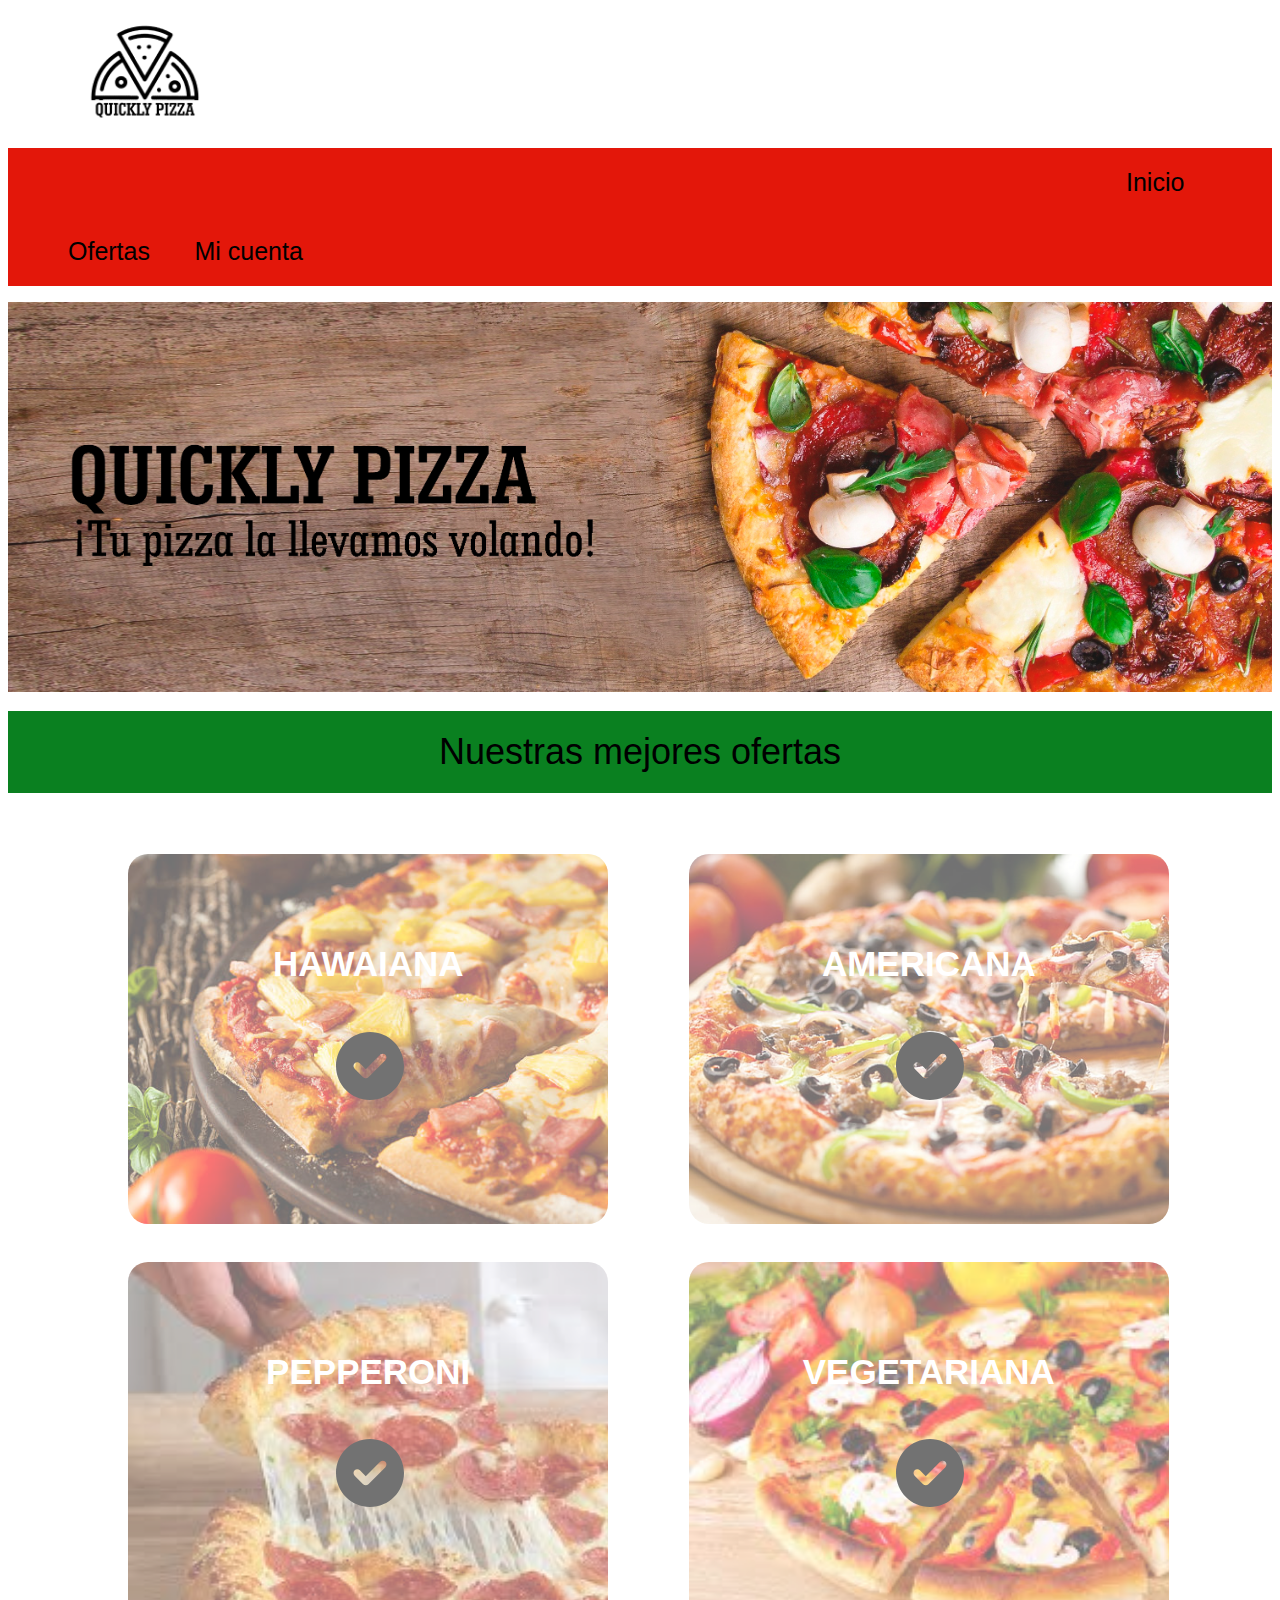
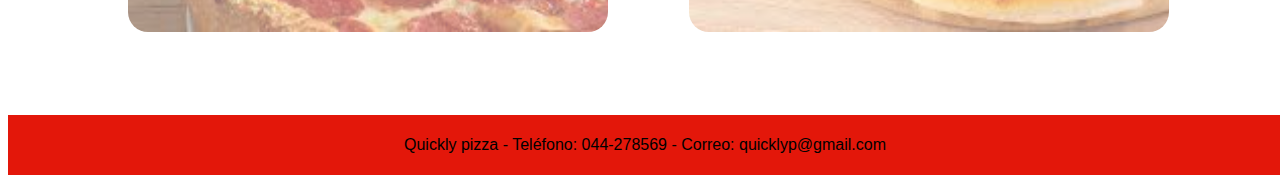
<file: index.html>
<!DOCTYPE html>
<html lang="en">
<head>
  <meta charset="UTF-8">
  <meta name="viewport" content="width=device-width, initial-scale=1.0">
  <title>Quickly pizza</title>
  <link rel="stylesheet" href="style.css" />
</head>

<body>
  <header>
    <img id="logo" src="imágenes/logo.png" alt="logo">
  </header>
  <nav>
    <ul class="menu">
      <li><a href="#" id="inicio"> Inicio </a></li>
      <li><a href="#"> Ofertas </a></li>
      <li><a href="#"> Mi cuenta </a></li>
      </ul>
  </nav>

  <div id="div1" style="display:block;">
    <div class="portada">
    <img src="imágenes/portada.jpg" alt="portada">
    </div>
    <p id="entrada">Nuestras mejores ofertas</p>
    <div id="divHawaiana">
      <h3>HAWAIANA</h3>
      <button class="btnHamburguesa" id="btnHawaiana"><svg aria-hidden="true" focusable="false" data-prefix="fas" data-icon="circle-check" class="svg-inline--fa fa-circle-check" role="img" xmlns="http://www.w3.org/2000/svg" viewBox="0 0 512 512"><path fill="currentColor" d="M256 0C114.6 0 0 114.6 0 256s114.6 256 256 256s256-114.6 256-256S397.4 0 256 0zM371.8 211.8l-128 128C238.3 345.3 231.2 348 224 348s-14.34-2.719-19.81-8.188l-64-64c-10.91-10.94-10.91-28.69 0-39.63c10.94-10.94 28.69-10.94 39.63 0L224 280.4l108.2-108.2c10.94-10.94 28.69-10.94 39.63 0C382.7 183.1 382.7 200.9 371.8 211.8z"></path></svg></button>
      
    </div>

    <div id="divAmericana">
      <h3>AMERICANA</h3>
      <button class="btnHamburguesa" id="btnAmericana"><svg aria-hidden="true" focusable="false" data-prefix="fas" data-icon="circle-check" class="svg-inline--fa fa-circle-check" role="img" xmlns="http://www.w3.org/2000/svg" viewBox="0 0 512 512"><path fill="currentColor" d="M256 0C114.6 0 0 114.6 0 256s114.6 256 256 256s256-114.6 256-256S397.4 0 256 0zM371.8 211.8l-128 128C238.3 345.3 231.2 348 224 348s-14.34-2.719-19.81-8.188l-64-64c-10.91-10.94-10.91-28.69 0-39.63c10.94-10.94 28.69-10.94 39.63 0L224 280.4l108.2-108.2c10.94-10.94 28.69-10.94 39.63 0C382.7 183.1 382.7 200.9 371.8 211.8z"></path></svg></button>
    </div>

    <div id="divPepperoni">
      <h3>PEPPERONI</h3>
      <button class="btnHamburguesa" id="btnPepperoni"><svg aria-hidden="true" focusable="false" data-prefix="fas" data-icon="circle-check" class="svg-inline--fa fa-circle-check" role="img" xmlns="http://www.w3.org/2000/svg" viewBox="0 0 512 512"><path fill="currentColor" d="M256 0C114.6 0 0 114.6 0 256s114.6 256 256 256s256-114.6 256-256S397.4 0 256 0zM371.8 211.8l-128 128C238.3 345.3 231.2 348 224 348s-14.34-2.719-19.81-8.188l-64-64c-10.91-10.94-10.91-28.69 0-39.63c10.94-10.94 28.69-10.94 39.63 0L224 280.4l108.2-108.2c10.94-10.94 28.69-10.94 39.63 0C382.7 183.1 382.7 200.9 371.8 211.8z"></path></svg></button>
    </div>

    <div id="divVegetariana">
      <h3>VEGETARIANA</h3>
      <button class="btnHamburguesa" id="btnVegetariana"><svg aria-hidden="true" focusable="false" data-prefix="fas" data-icon="circle-check" class="svg-inline--fa fa-circle-check" role="img" xmlns="http://www.w3.org/2000/svg" viewBox="0 0 512 512"><path fill="currentColor" d="M256 0C114.6 0 0 114.6 0 256s114.6 256 256 256s256-114.6 256-256S397.4 0 256 0zM371.8 211.8l-128 128C238.3 345.3 231.2 348 224 348s-14.34-2.719-19.81-8.188l-64-64c-10.91-10.94-10.91-28.69 0-39.63c10.94-10.94 28.69-10.94 39.63 0L224 280.4l108.2-108.2c10.94-10.94 28.69-10.94 39.63 0C382.7 183.1 382.7 200.9 371.8 211.8z"></path></svg></button>
    </div>
  </div>

  <div id="div2" style="display: none;">
    <p class="bajada"></p>
    <p id="gracias1">¡Gracias por elegir nuestras pizzas!</p>
    <img id="gracias2" src="imágenes/gracias.gif" alt="gracias">
    <p id="gracias3">Primero, ingresa el número de tu tarjeta para validarla:</p>
    <input placeholder="Número de tarjeta" id="numeros" type="numbers" minlength="13" maxlength="16" autocomplete="off">
    <input id="btnValidar" type="submit" value="Validar tarjeta">
  </div>

  <div id="div3" style="display: none;">
    <p class="bajada"></p>
    <p id="validacion"></p>
    <p id="digitos"></p>
    <img id="final" src="imágenes/pizza.gif" alt="pizza">
    <input style="display: block;" id="btnVolver" type="submit" value="Volver">
    <input style="display: none;" id="btnContinuar" type="submit" value="Continuar">
  </div>

  <footer>
    <p>Quickly pizza - Teléfono: 044-278569 -  Correo: quicklyp@gmail.com </p>
  </footer>

</body>
<script src="index.js"  type="module"></script>
</html>
</file>
<file: style.css>
/*Desactivar las flechas en el input*/
input[type=number]::-webkit-inner-spin-button, 
input[type=number]::-webkit-outer-spin-button { 
  -webkit-appearance: none; 
  margin: 0; 
}

body{
  font-family: -apple-system, BlinkMacSystemFont, 'Segoe UI', Roboto, Oxygen, Ubuntu, Cantarell, 'Open Sans', 'Helvetica Neue', sans-serif;
}

/*logo*/
#logo{
  width: 120px;
  margin-left: 77px;
  margin-bottom: 0px;
}
/*menú de navegación*/
nav{
  background: #E3170A;
  list-style: none;
  padding: 0;
  width: 100%;
  margin: auto;
}

.menu li a{
  text-decoration: none;
  color: #000000;
  padding: 20px;
  display: block;
  right: 100px;
}
#inicio{
  margin-left: 1058px;
}
.menu li{
  display: inline-block;
  text-align: center;
  font-size: 25px;
}

.menu li a:hover{
  background: #FE603E;
  color: #fff;
}
/*imagen de portada*/
.portada img{
  position: relative;
  padding: 0;
  width: 100%;
  margin: auto;
}
#entrada{
  padding: 20px;
  margin-top: 15px;
  text-align: center;
  font-style: normal;
  font-weight: 500;
  font-size: 36px;
  line-height: 42px;
  color: #000000;
  background: #0a8020;
}

/*cajas de selección*/

#div1{
  padding: 0;
  width: 100%;
  margin: auto;
}

#divHawaiana{
  background-image: url(imágenes/hawaiana.jpg);
  background-size: cover;
  width: 38%;
  height: 370px;
  margin: 2% 2.5% 1% 9.5%;
  border-radius: 20px;
  display: inline-block;
  opacity: 55%;
}
#divHawaiana:hover{
  opacity: 100%;
}

#divAmericana{
  background-image: url(imágenes/americana.jpg);
  background-size: cover;
  width: 38%;
  height: 370px;
  margin: 2% 7% 1% 3.5%;
  border-radius: 20px;
  opacity: 55%;
  display: inline-block;
}
#divAmericana:hover{
  opacity: 100%;
}
#divPepperoni{
  background-image: url(imágenes/pepperoni.jpg);
  background-size: cover;
  width: 38%;
  height: 370px;
  margin: 2% 2.5% 1% 9.5%;
  border-radius: 20px; 
  opacity: 55%;
  display: inline-block;
}
#divPepperoni:hover{
  opacity: 100%;
} 
#divVegetariana{
  background-image: url(imágenes/vegetariana.jpg);
  background-size: cover;
  width: 38%;
  height: 370px;
  margin: 2% 7% 1% 3.5%;
  border-radius: 20px;
  opacity: 55%;
  display: inline-block;
}
#divVegetariana:hover{
  opacity: 100%;
}

/*texto dentro del div Hawaiana*/
#divHawaiana h3{
  color: #fff;
  text-align: center;
  opacity: 100%;
  font-size: 35px;
  margin-top: 90px;
}
/*botón*/
.btnHamburguesa{
  width: 80px;
  height: 80px;
  border-radius: 50%;
  border: none;
  margin: 2% 42% 5% 42%;
  font-size: 25px;
  cursor: pointer;
  background: none;
}

/*texto dentro del div Americana*/
#divAmericana h3{
  color: #fff;
  text-align: center;
  opacity: 100%;
  font-size: 35px;
  margin-top: 90px;
}

/*texto dentro del div Pepperoni*/
#divPepperoni h3{
  color: #fff;
  text-align: center;
  opacity: 100%;
  font-size: 35px;
  margin-top: 90px;
}

/*texto dentro del div Vegetariana*/
#divVegetariana h3{
  color: #fff;
  text-align: center;
  opacity: 100%;
  font-size: 35px;
  margin-top: 90px;
}

/*texto de la página 2*/
#gracias1{
  margin-top: 70px;
  text-align: center;
  font-style: normal;
  font-weight: 300;
  font-size: 38px;
  line-height: 42px;
  color: #000000;
}
#gracias2{
  width: 20%;
  margin: 0% 40% 0% 40%;
}
#gracias3{
  text-align: center;
  font-style: normal;
  font-weight: 300;
  font-size: 24px;
  line-height: 42px;
  color: #000000;
}

/*input y botón para validar*/
#numeros{
  border: 1.5px solid #E3170A;
  outline:none;
  border-radius: 15px;
  width: 20%;
  margin: 0% 40% 0% 40%;
  height: 10%;
  padding: 20px;
}
#btnValidar{
  background: #E3170A;
  border: none;
  outline:none;
  border-radius: 20px;
  width: 15%;
  height: 10%;
  margin: 1% 41.5% 1% 44%;
  padding: 20px;
  cursor: pointer;
  font-size: 20px;
}
#btnValidar:hover{
  background: #FE603E;
}

/*estilos a mensajes finales*/
#validacion{
  margin-top: 5%;
  text-align: center;
  font-style: normal;
  font-weight: 300;
  font-size: 38px;
  line-height: 42px;
  color: #000000;
}

#digitos{
  text-align: center;
  font-style: normal;
  font-weight: 300;
  font-size: 30px;
  line-height: 42px;
  color: #000000;
}
#final{
  width: 20%;
  margin: 0% 40% 0% 40%;
}

#btnContinuar{
  background: #E3170A;
  border: none;
  outline:none;
  border-radius: 20px;
  width: 10%;
  height: 10%;
  margin: 4% 43.5% 1% 45.5%;
  padding: 20px;
  cursor: pointer;
  font-size: 20px;
}
#btnContinuar:hover{
  background: #FE603E;
}

#btnVolver{
  background: #E3170A;
  border: none;
  outline:none;
  border-radius: 20px;
  width: 15%;
  height: 10%;
  margin: 1% 42% 1% 42.5%;
  padding: 20px;
  cursor: pointer;
  font-size: 20px;
}
#btnVolver:hover{
  background: #FE603E;
}

footer{
  width: 100%;
  margin: auto;
  margin-top: 70px;
  text-align: center;
  background: #E3170A;
  padding: 5px;
  font-style: normal;
}

.bajada{
  margin-top: 0px;
  height: 35px;
  background: #0a8020;
}
</file>
